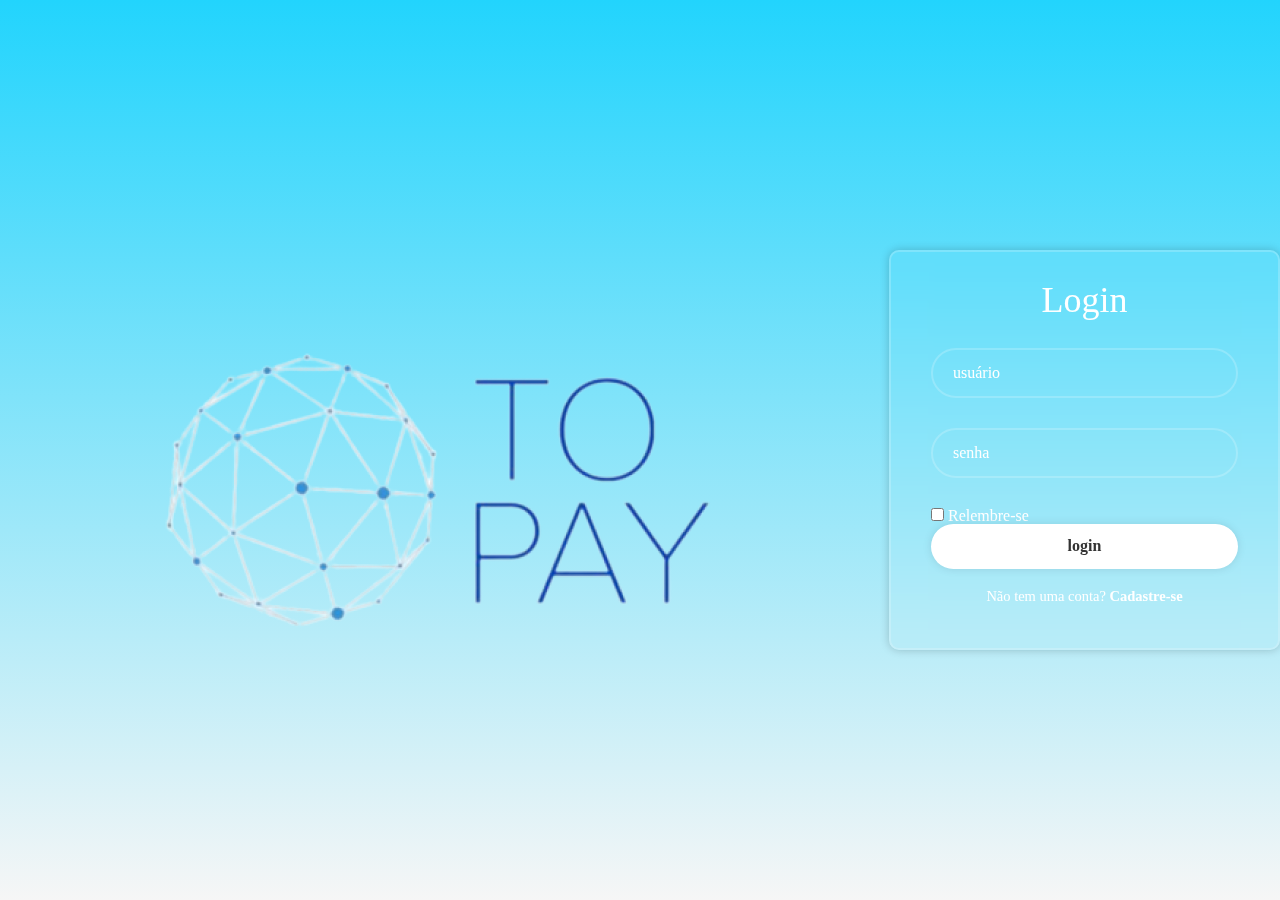
<file: index.html>
<!DOCTYPE html>
<html lang="pt-br">

<head>
    <meta charset="UTF-8">
    <meta http-equiv="X-UA-Compatible" content="IE=edge">
    <meta name="viewport" content="width=device-width, initial-scale=1.0">
    <title>TELA LOGIN ToPay RH</title>
    <link rel="stylesheet" href="./styles/login.css">
    <link rel="stylesheet" href="./styles/reset.css">
    
</head>

<body> 
    <img src="./Img/logotopay-preto.png" alt="ToPayRH" class="logo">
    <div class="wrapper">
        <form id="loginForm">
            <h1> Login </h1>
            <div class="input-box"> 
                <input type="text" placeholder="usuário" id="loginUsername" required>
                <i class='bx bxs-user'></i>
            </div>
            <div class="input-box">
                <input type="password" placeholder="senha" id="loginPassword" required>
                <i class='bx bxs-lock-alt'></i>
            </div>
            <div class="remember-forgot">
                <label><input type="checkbox"> Relembre-se </label>
                <a href="#"></a>
            </div>
            <button type="button" class="btn" onclick="loginUser()">login</button>
            <div class="register-link"> 
                <p>Não tem uma conta? <a href="./cadastro.html"> Cadastre-se </a></p>
            </div>
        </form>
    </div>

    <script src="./scripts/login.js"></script>
    <script src="./scripts/cadastro.js"></script>
</body>

</html>
</file>
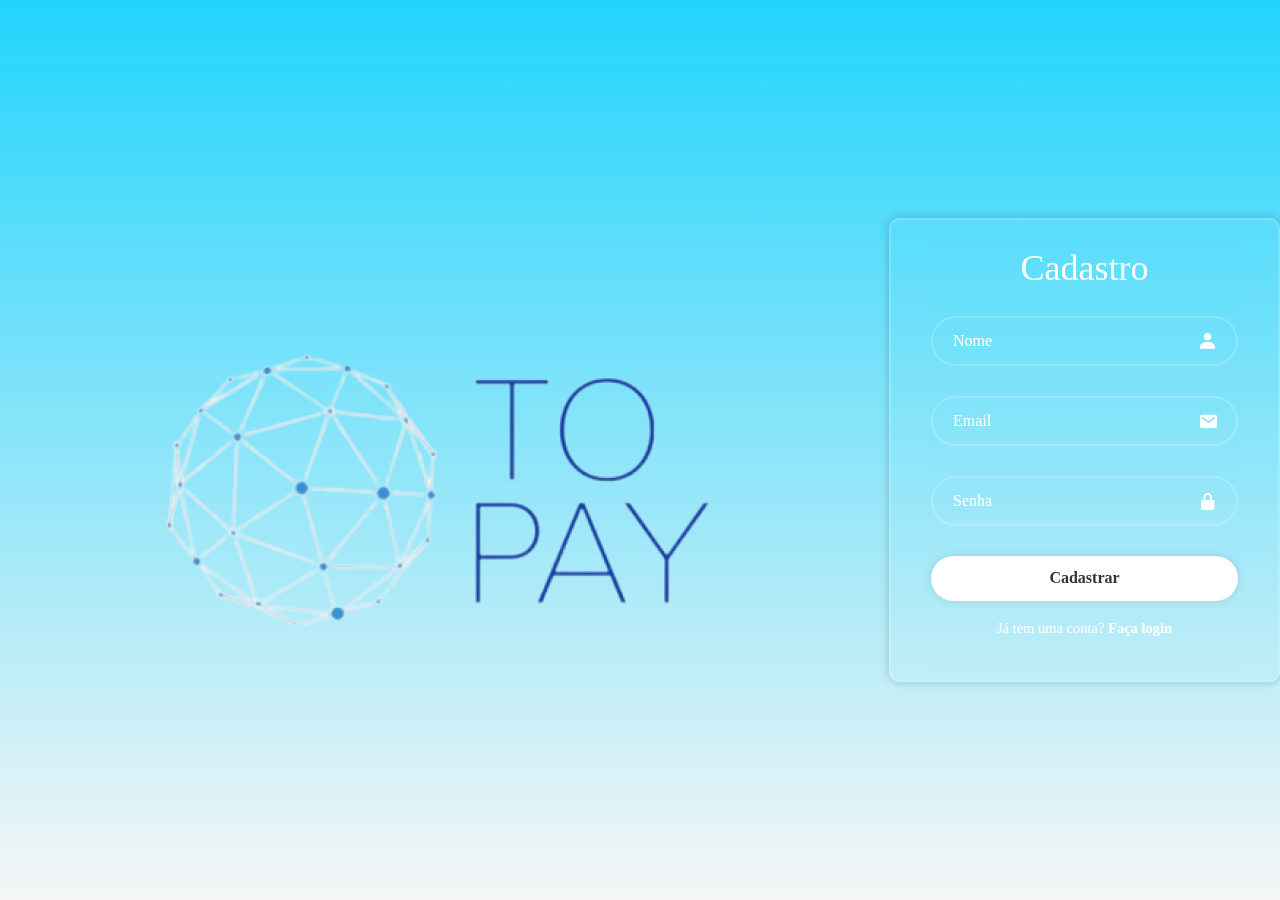
<file: cadastro.html>
<!DOCTYPE html>
<html lang="en">

<head>
    <meta charset="UTF-8">
    <meta http-equiv="X-UA-Compatible" content="IE=edge">
    <meta name="viewport" content="width=device-width, initial-scale=1.0">
    <title>TELA CADASTRO ToPay RH</title>
    <link rel="stylesheet" href="./styles/login.css">
    <link rel="stylesheet" href="./styles/reset.css">
    <link href='https://unpkg.com/boxicons@2.1.4/css/boxicons.min.css' rel='stylesheet'>
</head>

<body>
    <img src="./Img/logotopay-preto.png" alt="ToPayRH" class="logo">
    <div class="wrapper">
        <form id="registrationForm">
            <h1> Cadastro </h1>
            <div class="input-box">
                <input type="text" placeholder="Nome" id="username" required>
                <i class='bx bxs-user'></i>
            </div>
            <div class="input-box">
                <input type="text" placeholder="Email" id="email" required>
                <i class='bx bxs-envelope'></i>
            </div>
            <div class="input-box">
                <input type="password" placeholder="Senha" id="password" required>
                <i class='bx bxs-lock-alt'></i>
            </div>
            <button type="button" class="btn" onclick="registerUser()">Cadastrar</button>
            <div class="register-link">
                <p>Já tem uma conta? <a href="./index.html">Faça login</a></p>
            </div>
        </form>
    </div>

    <script src="./scripts/login.js"></script>
    <script src="./scripts/cadastro.js"></script>
</body>

</html>
</file>
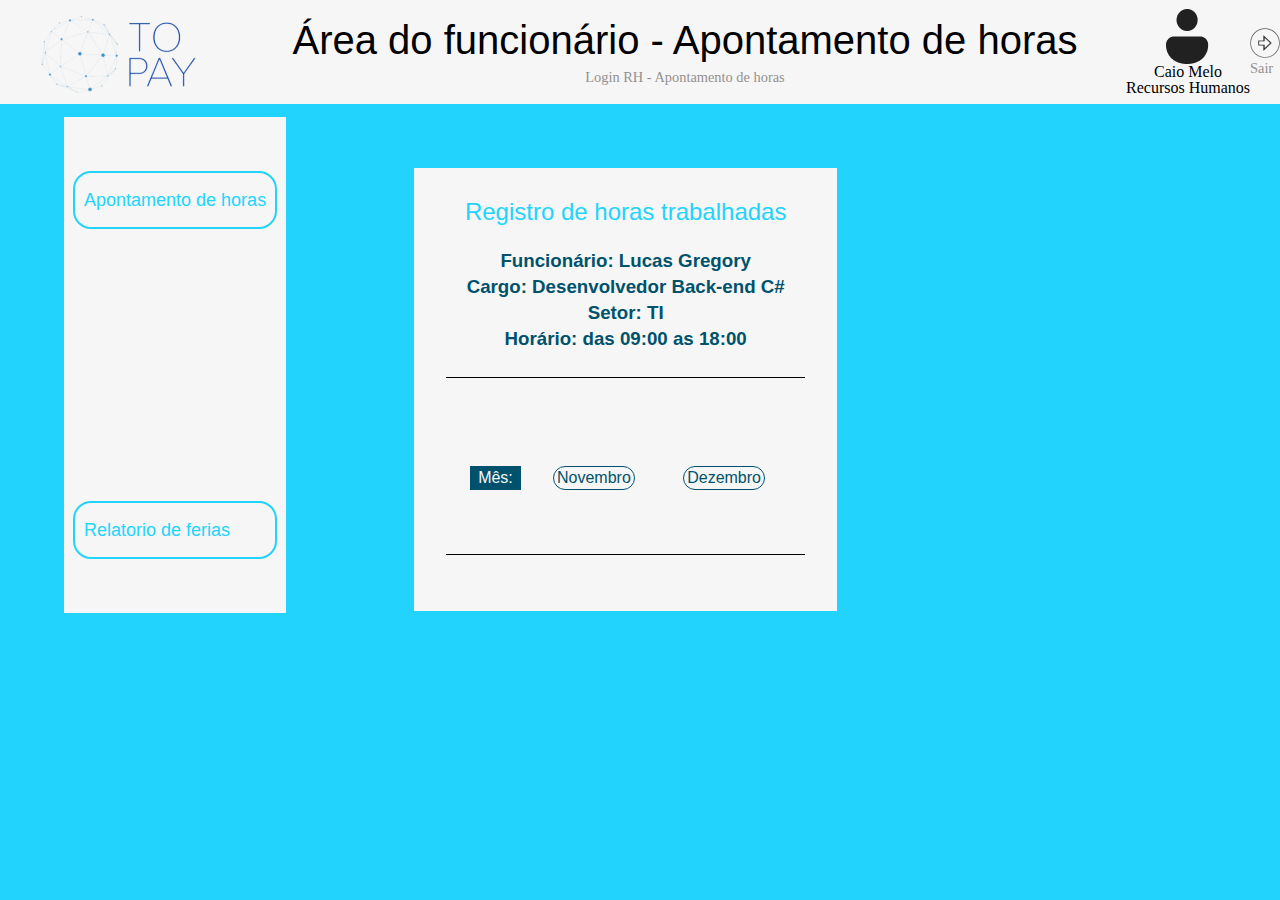
<file: horasLucas.html>
<!DOCTYPE html>
<html lang="pt-br">
<head>
    <meta charset="UTF-8">
    <meta http-equiv="X-UA-Compatible" content="IE=edge">
    <meta name="viewport" content="width=device-width, initial-scale=1.0">
    <title>TopayRH</title>
    <link rel="stylesheet" href="./styles/styles.css">
    <link rel="stylesheet" href="./styles/header.css">
    <link rel="stylesheet" href="./styles/horasmain.css">
    <link rel="stylesheet" href="./styles/reset.css">
</head>
<body>
    <header class="cabecalho">
            <img class="cabecalho__imagem" src="./Img/Logotopay.png">
            <div class="cabecalho__texto">
                <h1 class="cabecalho__texto-titulo">Área do funcionário - Apontamento de horas</h1>
                <p class="cabecalho__texto-paragrafo">Login RH - Apontamento de horas</p>
            </div>
            <div class="container__sair">
                <div class="cabecalho__usuario">
                    <img src="./Img/🦆 icon _Person_.png">
                    <h2 class="cabecalho__usuario-nome">Caio Melo</h2>
                    <p class="cabecalho__usuario-setor">Recursos Humanos</p>
                </div> 
                
                <div class="cabecalho__sair">
                    <a href="./index.html"><img src="./Img/icons8-esquerda-67 1.png"></a>
                    <p class="cabecalho__sair-paragrafo">Sair</p>
                </div>
            </div>       
    </header>

    <main class="main main-horas">
        
        <section class="section__links">
            <nav class="nav__links">
                <a href="./horasmain.html" class="nav__links__link">Apontamento de horas</a>
                <a href="./relatorioFerias.html" class="nav__links__link link__relatorio-ferias">Relatorio de ferias</a>
            </nav>
        </section>

        <section class="funcionalidades__horas">
            <h2 class="horas__titulo">Registro de horas trabalhadas</h2>
            <ul class="horas__funcionario">
                <li class="horas__descrição">
                    Funcionário: Lucas Gregory
                </li>
                <li class="horas__descrição">
                    Cargo: Desenvolvedor Back-end C#
                </li>
                <li class="horas__descrição">
                    Setor: TI
                </li>
                <li class="horas__descrição">
                    Horário: das 09:00 as 18:00
                </li>
            </ul>

            <div class="horas__funcionario">
                <ul class="horas__dados dados-lista">
                    <li class="dados__linha">Mês:</li>
                    <li class="dados__linha-mes">
                        <p class="dados__linha-link" id="btn__novembro">Novembro</p>
                    </li>
                    <li class="dados__linha-mes">
                        <p class="dados__linha-link" id="btn__dezembro">Dezembro</a>
                    </li>
                </ul>

                

                <ul class="horas__dados dados-lista hidden" id="semanas__novembro">
                    <li class="dados__linha">Semana</li>
                    <li class="dados__linha-semana">
                        <p class="dados__linha-link" id="semana1__novembro" data-contexto="botoes__semanas">06/10</p>
                    </li>
                    <li class="dados__linha-semana">
                        <p class="dados__linha-link" id="semana2__novembro" data-contexto="botoes__semanas">13/17</p>
                    </li>
                    <li>
                        <p class="dados__linha-link" id="semana3__novembro" data-contexto="botoes__semanas">20/24</p>
                    </li>
                    <li>
                        <p class="dados__linha-link" id="semana4__novembro" data-contexto="botoes__semanas">27/01</p>
                    </li>
                </ul>


                <ul class="horas__dados dados-lista hidden" id="semanas__dezembro">
                    <li class="dados__linha">Semana</li>
                    <li class="dados__linha-semana">
                        <p class="dados__linha-link" id="semana1__dezembro" data-contexto="botoes__semanas">04/08</p>
                    </li>
                    <li class="dados__linha-semana">
                        <p class="dados__linha-link" id="semana2__dezembro" data-contexto="botoes__semanas">11/15</p>
                    </li>
                    <li>
                        <p class="dados__linha-link" id="semana3__dezembro" data-contexto="botoes__semanas">18/22</p>
                    </li>
                    <li>
                        <p class="dados__linha-link" id="semana4__dezembro" data-contexto="botoes__semanas">25/29</a>
                    </li>
                </ul>

            </div>

            <section class="hidden" id="semana1__novembro" data-contexto="semanas">
                <div class="semana__listas">
                    <ul class="lista__dias">
                        <li class="lista__titulo">06/nov</li>
                        <li class="lista__titulo">Segunda-feira</li>
                        <li class="lista__item">09:00</li>
                        <li class="lista__item">12:30</li>
                        <li class="lista__item">13:30</li>
                        <li class="lista__item">18:00</li>
                    </ul>
                    <ul class="lista__dias">
                        <li class="lista__titulo">07/nov</li>
                        <li class="lista__titulo">Terça-feira</li>
                        <li class="lista__item">09:00</li>
                        <li class="lista__item">12:45</li>
                        <li class="lista__item">13:45</li>
                        <li class="lista__item">18:00</li>
                    </ul>
                    <ul class="lista__dias">
                        <li class="lista__titulo">08/nov</li>
                        <li class="lista__titulo">Quarta-feira</li>
                        <li class="lista__item">09:01</li>
                        <li class="lista__item">12:51</li>
                        <li class="lista__item">13:51</li>
                        <li class="lista__item">18:00</li>
                    </ul>
                    <ul class="lista__dias">
                        <li class="lista__titulo">09/nov</li>
                        <li class="lista__titulo">Quinta-feira</li>
                        <li class="lista__item">09:00</li>
                        <li class="lista__item">12:25</li>
                        <li class="lista__item">13:25</li>
                        <li class="lista__item">18:00</li>
                    </ul>
                    <ul class="lista__dias">
                        <li class="lista__titulo">10/nov</li>
                        <li class="lista__titulo">Sexta-feira</li>
                        <li class="lista__item">09:00</li>
                        <li class="lista__item">12:52</li>
                        <li class="lista__item">13:52</li>
                        <li class="lista__item">18:00</li>
                    </ul>
                </div>
            </section>

            <section class="hidden" id="semana2__novembro" data-contexto="semanas">
                
                <div class="semana__listas">
                    <ul class="lista__dias">
                        <li class="lista__titulo">13/nov</li>
                        <li class="lista__titulo">Segunda-feira</li>
                        <li class="lista__item">09:00</li>
                        <li class="lista__item">12:26</li>
                        <li class="lista__item">13:26</li>
                        <li class="lista__item">18:06</li>
                    </ul>
                    <ul class="lista__dias">
                        <li class="lista__titulo">14/nov</li>
                        <li class="lista__titulo">Terça-feira</li>
                        <li class="lista__item">09:02</li>
                        <li class="lista__item">12:40</li>
                        <li class="lista__item">13:40</li>
                        <li class="lista__item">18:00</li>
                    </ul>
                    <ul class="lista__dias">
                        <li class="lista__titulo">15/nov</li>
                        <li class="lista__titulo">Quarta-feira</li>
                        <li class="lista__item">Feriado</li>
                        <li class="lista__item">Feriado</li>
                        <li class="lista__item">Feriado</li>
                        <li class="lista__item">Feriado</li>
                    </ul>
                    <ul class="lista__dias">
                        <li class="lista__titulo">16/nov</li>
                        <li class="lista__titulo">Quinta-feira</li>
                        <li class="lista__item">09:00</li>
                        <li class="lista__item">12:12</li>
                        <li class="lista__item">13:12</li>
                        <li class="lista__item">18:00</li>
                    </ul>
                    <ul class="lista__dias">
                        <li class="lista__titulo">17/nov</li>
                        <li class="lista__titulo">Sexta-feira</li>
                        <li class="lista__item">09:00</li>
                        <li class="lista__item">12:39</li>
                        <li class="lista__item">13:39</li>
                        <li class="lista__item">18:00</li>
                    </ul>
                </div>
            </section>

            <section class="hidden" id="semana3__novembro" data-contexto="semanas">
                
                <div class="semana__listas">
                    <ul class="lista__dias">
                        <li class="lista__titulo">20/nov</li>
                        <li class="lista__titulo">Segunda-feira</li>
                        <li class="lista__item">Feriado</li>
                        <li class="lista__item">Feriado</li>
                        <li class="lista__item">Feriado</li>
                        <li class="lista__item">Feriado</li>
                    </ul>
                    <ul class="lista__dias">
                        <li class="lista__titulo">21/nov</li>
                        <li class="lista__titulo">Terça-feira</li>
                        <li class="lista__item">09:00</li>
                        <li class="lista__item">12:55</li>
                        <li class="lista__item">13:55</li>
                        <li class="lista__item">18:00</li>
                    </ul>
                    <ul class="lista__dias">
                        <li class="lista__titulo">22/nov</li>
                        <li class="lista__titulo">Quarta-feira</li>
                        <li class="lista__item">09:00</li>
                        <li class="lista__item">12:37</li>
                        <li class="lista__item">13:37</li>
                        <li class="lista__item">18:03</li>
                    </ul>
                    <ul class="lista__dias">
                        <li class="lista__titulo">23/nov</li>
                        <li class="lista__titulo">Quinta-feira</li>
                        <li class="lista__item">09:00</li>
                        <li class="lista__item">12:43</li>
                        <li class="lista__item">13:43</li>
                        <li class="lista__item">18:00</li>
                    </ul>
                    <ul class="lista__dias">
                        <li class="lista__titulo">24/nov</li>
                        <li class="lista__titulo">Sexta-feira</li>
                        <li class="lista__item">09:00</li>
                        <li class="lista__item">12:36</li>
                        <li class="lista__item">13:36</li>
                        <li class="lista__item">18:00</li>
                    </ul>
                </div>
            </section>

            <section class="hidden" id="semana4__novembro" data-contexto="semanas">
                
                <div class="semana__listas">
                    <ul class="lista__dias">
                        <li class="lista__titulo">27/nov</li>
                        <li class="lista__titulo">Segunda-feira</li>
                        <li class="lista__item">09:00</li>
                        <li class="lista__item">12:48</li>
                        <li class="lista__item">13:48</li>
                        <li class="lista__item">18:00</li>
                    </ul>
                    <ul class="lista__dias">
                        <li class="lista__titulo">28/nov</li>
                        <li class="lista__titulo">Terça-feira</li>
                        <li class="lista__item">09:00</li>
                        <li class="lista__item">12:31</li>
                        <li class="lista__item">13:31</li>
                        <li class="lista__item">18:00</li>
                    </ul>
                    <ul class="lista__dias">
                        <li class="lista__titulo">29/nov</li>
                        <li class="lista__titulo">Quarta-feira</li>
                        <li class="lista__item">09:00</li>
                        <li class="lista__item">12:59</li>
                        <li class="lista__item">13:59</li>
                        <li class="lista__item">18:00</li>
                    </ul>
                    <ul class="lista__dias">
                        <li class="lista__titulo">30/nov</li>
                        <li class="lista__titulo">Quinta-feira</li>
                        <li class="lista__item">09:00</li>
                        <li class="lista__item">12:49</li>
                        <li class="lista__item">13:49</li>
                        <li class="lista__item">18:00</li>
                    </ul>
                    <ul class="lista__dias">
                        <li class="lista__titulo">01/dez</li>
                        <li class="lista__titulo">Sexta-feira</li>
                        <li class="lista__item">09:00</li>
                        <li class="lista__item">12:45</li>
                        <li class="lista__item">13:45</li>
                        <li class="lista__item">18:00</li>
                    </ul>
                </div>
            </section>

            <section class="hidden" id="semana1__dezembro" data-contexto="semanas">
                <div class="semana__listas">
                    <ul class="lista__dias">
                        <li class="lista__titulo">04/dez</li>
                        <li class="lista__titulo">Segunda-feira</li>
                        <li class="lista__item">09:00</li>
                        <li class="lista__item">12:30</li>
                        <li class="lista__item">13:30</li>
                        <li class="lista__item">18:00</li>
                    </ul>
                    <ul class="lista__dias">
                        <li class="lista__titulo">05/dez</li>
                        <li class="lista__titulo">Terça-feira</li>
                        <li class="lista__item">09:00</li>
                        <li class="lista__item">12:30</li>
                        <li class="lista__item">13:31</li>
                        <li class="lista__item">18:00</li>
                    </ul>
                    <ul class="lista__dias">
                        <li class="lista__titulo">06/dez</li>
                        <li class="lista__titulo">Quarta-feira</li>
                        <li class="lista__item">09:00</li>
                        <li class="lista__item">12:41</li>
                        <li class="lista__item">13:41</li>
                        <li class="lista__item">18:00</li>
                    </ul>
                    <ul class="lista__dias">
                        <li class="lista__titulo">07/dez</li>
                        <li class="lista__titulo">Quinta-feira</li>
                        <li class="lista__item">09:00</li>
                        <li class="lista__item">12:57</li>
                        <li class="lista__item">13:57</li>
                        <li class="lista__item">18:00</li>
                    </ul>
                    <ul class="lista__dias">
                        <li class="lista__titulo">08/dez</li>
                        <li class="lista__titulo">Sexta-feira</li>
                        <li class="lista__item">09:00</li>
                        <li class="lista__item">12:33</li>
                        <li class="lista__item">13:33</li>
                        <li class="lista__item">18:00</li>
                    </ul>
                </div>
            </section>

            <section class="hidden" id="semana2__dezembro" data-contexto="semanas">
                <div class="semana__listas">
                    <ul class="lista__dias">
                        <li class="lista__titulo">11/dez</li>
                        <li class="lista__titulo">Segunda-feira</li>
                        <li class="lista__item">09:00</li>
                        <li class="lista__item">13:01</li>
                        <li class="lista__item">14:01</li>
                        <li class="lista__item">18:00</li>
                    </ul>
                    <ul class="lista__dias">
                        <li class="lista__titulo">12/dez</li>
                        <li class="lista__titulo">Terça-feira</li>
                        <li class="lista__item">09:00</li>
                        <li class="lista__item">12:57</li>
                        <li class="lista__item">13:57</li>
                        <li class="lista__item">18:00</li>
                    </ul>
                    <ul class="lista__dias">
                        <li class="lista__titulo">13/dez</li>
                        <li class="lista__titulo">Quarta-feira</li>
                        <li class="lista__item">09:10</li>
                        <li class="lista__item">12:46</li>
                        <li class="lista__item">13:46</li>
                        <li class="lista__item">18:00</li>
                    </ul>
                    <ul class="lista__dias">
                        <li class="lista__titulo">14/dez</li>
                        <li class="lista__titulo">Quinta-feira</li>
                        <li class="lista__item">09:00</li>
                        <li class="lista__item">12:50</li>
                        <li class="lista__item">13:50</li>
                        <li class="lista__item">18:00</li>
                    </ul>
                    <ul class="lista__dias">
                        <li class="lista__titulo">15/dez</li>
                        <li class="lista__titulo">Sexta-feira</li>
                        <li class="lista__item">09:00</li>
                        <li class="lista__item">12:31</li>
                        <li class="lista__item">13:31</li>
                        <li class="lista__item">18:00</li>
                    </ul>
                </div>
            </section>

            <section class="hidden" id="semana3__dezembro" data-contexto="semanas">
                <div class="semana__listas">
                    <ul class="lista__dias">
                        <li class="lista__titulo">18/dez</li>
                        <li class="lista__titulo">Segunda-feira</li>
                        <li class="lista__item">09:00</li>
                        <li class="lista__item">12:32</li>
                        <li class="lista__item">13:32</li>
                        <li class="lista__item">18:00</li>
                    </ul>
                    <ul class="lista__dias">
                        <li class="lista__titulo">19/dez</li>
                        <li class="lista__titulo">Terça-feira</li>
                        <li class="lista__item">09:00</li>
                        <li class="lista__item">12:39</li>
                        <li class="lista__item">13:39</li>
                        <li class="lista__item">18:00</li>
                    </ul>
                    <ul class="lista__dias">
                        <li class="lista__titulo">20/dez</li>
                        <li class="lista__titulo">Quarta-feira</li>
                        <li class="lista__item">09:00</li>
                        <li class="lista__item">12:35</li>
                        <li class="lista__item">13:35</li>
                        <li class="lista__item">18:00</li>
                    </ul>
                    <ul class="lista__dias">
                        <li class="lista__titulo">21/dez</li>
                        <li class="lista__titulo">Quinta-feira</li>
                        <li class="lista__item">09:00</li>
                        <li class="lista__item">12:39</li>
                        <li class="lista__item">13:39</li>
                        <li class="lista__item">18:00</li>
                    </ul>
                    <ul class="lista__dias">
                        <li class="lista__titulo">22/dez</li>
                        <li class="lista__titulo">Sexta-feira</li>
                        <li class="lista__item">09:00</li>
                        <li class="lista__item">12:36</li>
                        <li class="lista__item">13:36</li>
                        <li class="lista__item">18:00</li>
                    </ul>
                </div>
            </section>

            <section class="hidden" id="semana4__dezembro" data-contexto="semanas">
                <div class="semana__listas">
                    <ul class="lista__dias">
                        <li class="lista__titulo">25/dez</li>
                        <li class="lista__titulo">Segunda-feira</li>
                        <li class="lista__item">Feriado</li>
                        <li class="lista__item">Feriado</li>
                        <li class="lista__item">Feriado</li>
                        <li class="lista__item">Feriado</li>
                    </ul>
                    <ul class="lista__dias">
                        <li class="lista__titulo">26/dez</li>
                        <li class="lista__titulo">Terça-feira</li>
                        <li class="lista__item">09:00</li>
                        <li class="lista__item">12:32</li>
                        <li class="lista__item">13:32</li>
                        <li class="lista__item">18:00</li>
                    </ul>
                    <ul class="lista__dias">
                        <li class="lista__titulo">27/dez</li>
                        <li class="lista__titulo">Quarta-feira</li>
                        <li class="lista__item">09:00</li>
                        <li class="lista__item">12:57</li>
                        <li class="lista__item">13:57</li>
                        <li class="lista__item">18:00</li>
                    </ul>
                    <ul class="lista__dias">
                        <li class="lista__titulo">28/dez</li>
                        <li class="lista__titulo">Quinta-feira</li>
                        <li class="lista__item">09:00</li>
                        <li class="lista__item">12:46</li>
                        <li class="lista__item">13:46</li>
                        <li class="lista__item">18:00</li>
                    </ul>
                    <ul class="lista__dias">
                        <li class="lista__titulo">29/dez</li>
                        <li class="lista__titulo">Sexta-feira</li>
                        <li class="lista__item">09:00</li>
                        <li class="lista__item">12:45</li>
                        <li class="lista__item">13:45</li>
                        <li class="lista__item">18:00</li>
                    </ul>
                </div>
            </section>
            
        </section>

        
    </main>

    <footer>

    </footer>


    <script src="./scripts/horasmain.js"></script>
</body>
</html>
</file>
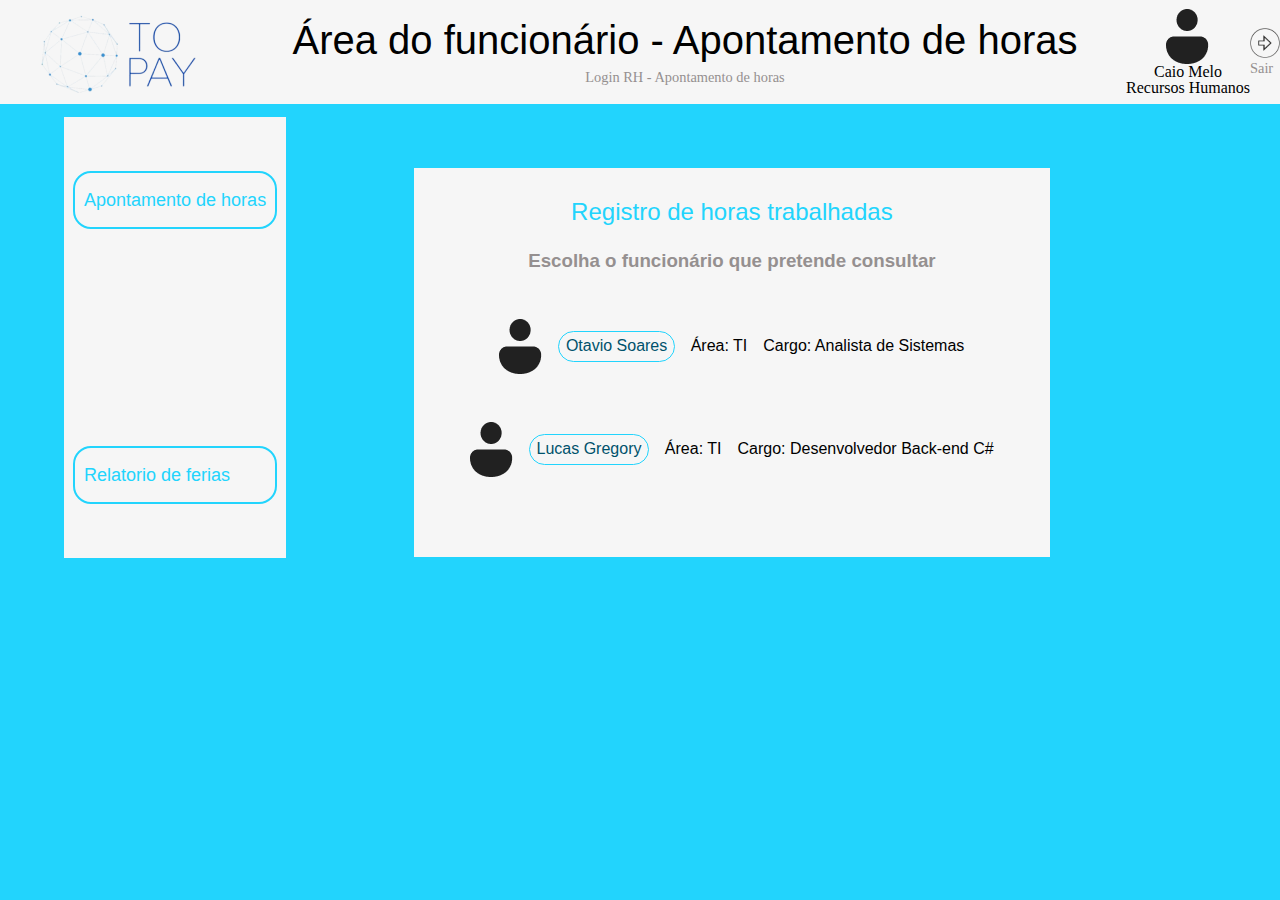
<file: horasmain.html>
<!DOCTYPE html>
<html lang="pt-br">
<head>
    <meta charset="UTF-8">
    <meta http-equiv="X-UA-Compatible" content="IE=edge">
    <meta name="viewport" content="width=device-width, initial-scale=1.0">
    <title>TopayRH</title>
    <link rel="stylesheet" href="./styles/styles.css">
    <link rel="stylesheet" href="./styles/header.css">
    <link rel="stylesheet" href="./styles/horasmain.css">
    <link rel="stylesheet" href="./styles/reset.css">
</head>
<body>
    <header class="cabecalho">
            <img class="cabecalho__imagem" src="./Img/Logotopay.png">
            <div class="cabecalho__texto">
                <h1 class="cabecalho__texto-titulo">Área do funcionário - Apontamento de horas</h1>
                <p class="cabecalho__texto-paragrafo">Login RH - Apontamento de horas</p>
            </div>
            <div class="container__sair">
                <div class="cabecalho__usuario">
                    <img src="./Img/🦆 icon _Person_.png">
                    <h2 class="cabecalho__usuario-nome">Caio Melo</h2>
                    <p class="cabecalho__usuario-setor">Recursos Humanos</p>
                </div> 
                
                <div class="cabecalho__sair">
                    <a href="./index.html"><img src="./Img/icons8-esquerda-67 1.png"></a>
                    <p class="cabecalho__sair-paragrafo">Sair</p>
                </div>
            </div>       
    </header>

    <main class="main main-horas">
        
        <section class="section__links">
            <nav class="nav__links">
                <a href="./horasmain.html" class="nav__links__link">Apontamento de horas</a>
                <a href="./relatorioFerias.html" class="nav__links__link link__relatorio-ferias">Relatorio de ferias</a>
            </nav>
        </section>

        <section class="funcionalidades__horas horas__main">
            <h2 class="horas__titulo">Registro de horas trabalhadas</h2>
            <h3 class="horas__titulo-secundario">Escolha o funcionário que pretende consultar</h3>
            <div class="horas__dados">
                <div class="horas__dados dados-lista">
                    <img src="./Img/🦆 icon _Person_.png">
                    <a class="horas__main-link" href="./horasOtavio.html">Otavio Soares</a>
                    <h3 class="horas__otavio-novembro-descrição">Área: TI</h3>
                    <h3 class="horas__otavio-novembro-descrição">Cargo: Analista de Sistemas</h3>
                </div>

                <div class="horas__dados dados-lista">
                    <img src="./Img/🦆 icon _Person_.png">
                    <a class="horas__main-link" href="./horasLucas.html">Lucas Gregory</a>
                    <h3 class="horas__otavio-novembro-descrição">Área: TI</h3>
                    <h3 class="horas__otavio-novembro-descrição">Cargo: Desenvolvedor Back-end C#</h3>
                </div>

            </div>
        </section>
    </main>
    <footer>

    </footer>
</body>
</html>
</file>
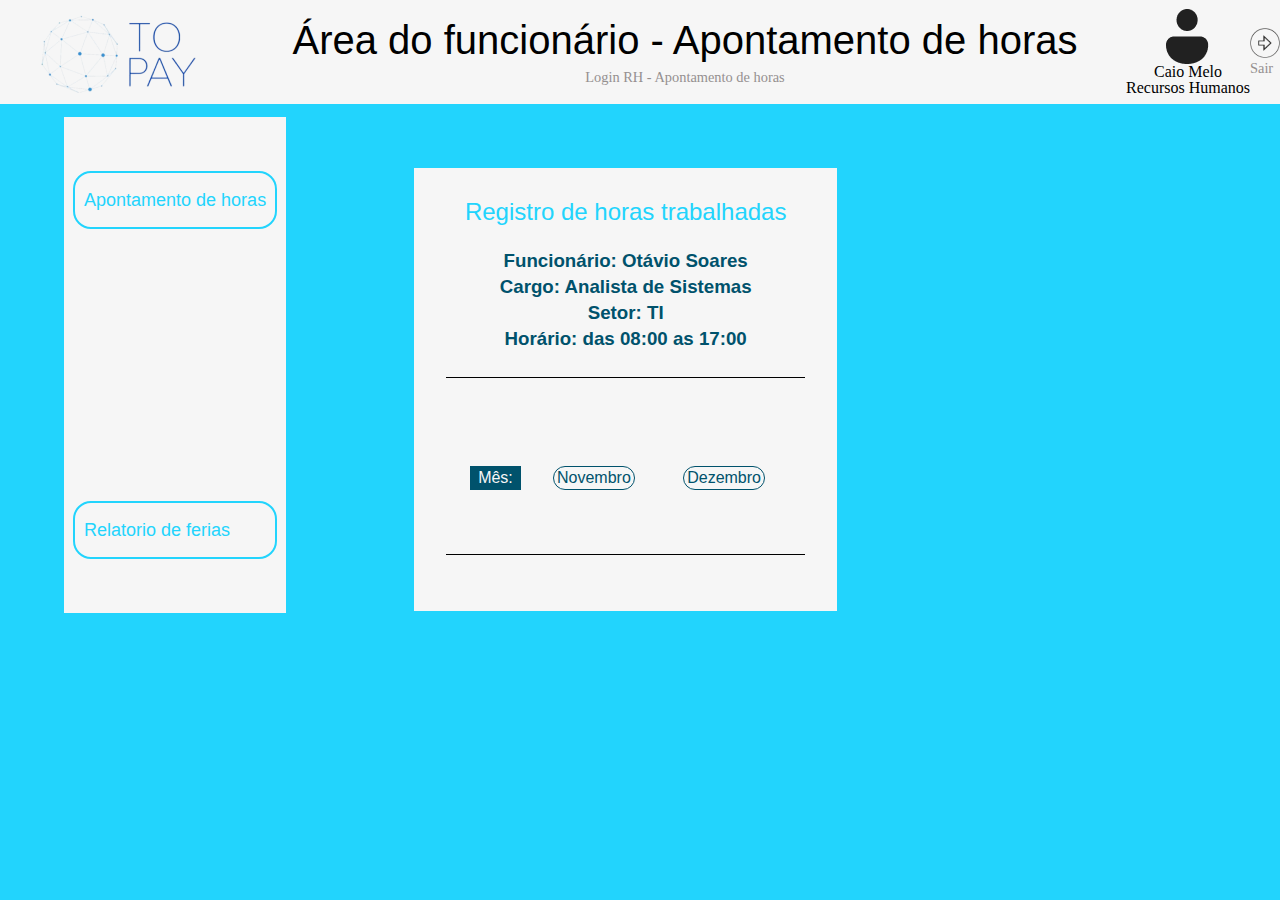
<file: horasOtavio.html>
<!DOCTYPE html>
<html lang="pt-br">
<head>
    <meta charset="UTF-8">
    <meta http-equiv="X-UA-Compatible" content="IE=edge">
    <meta name="viewport" content="width=device-width, initial-scale=1.0">
    <title>TopayRH</title>
    <link rel="stylesheet" href="./styles/styles.css">
    <link rel="stylesheet" href="./styles/header.css">
    <link rel="stylesheet" href="./styles/horasmain.css">
    <link rel="stylesheet" href="./styles/reset.css">
</head>
<body>
    <header class="cabecalho">
            <img class="cabecalho__imagem" src="./Img/Logotopay.png">
            <div class="cabecalho__texto">
                <h1 class="cabecalho__texto-titulo">Área do funcionário - Apontamento de horas</h1>
                <p class="cabecalho__texto-paragrafo">Login RH - Apontamento de horas</p>
            </div>
            <div class="container__sair">
                <div class="cabecalho__usuario">
                    <img src="./Img/🦆 icon _Person_.png">
                    <h2 class="cabecalho__usuario-nome">Caio Melo</h2>
                    <p class="cabecalho__usuario-setor">Recursos Humanos</p>
                </div> 
                
                <div class="cabecalho__sair">
                    <a href="./index.html"><img src="./Img/icons8-esquerda-67 1.png"></a>
                    <p class="cabecalho__sair-paragrafo">Sair</p>
                </div>
            </div>       
    </header>

    <main class="main main-horas">
        
        <section class="section__links">
            <nav class="nav__links">
                <a href="./horasmain.html" class="nav__links__link">Apontamento de horas</a>
                <a href="./relatorioFerias.html" class="nav__links__link link__relatorio-ferias">Relatorio de ferias</a>
            </nav>
        </section>

        <section class="funcionalidades__horas">
            <h2 class="horas__titulo">Registro de horas trabalhadas</h2>
            <ul class="horas__funcionario">
                <li class="horas__descrição">
                    Funcionário: Otávio Soares
                </li>
                <li class="horas__descrição">
                    Cargo: Analista de Sistemas
                </li>
                <li class="horas__descrição">
                    Setor: TI
                </li>
                <li class="horas__descrição">
                    Horário: das 08:00 as 17:00
                </li>
            </ul>

            <div class="horas__funcionario">
                <ul class="horas__dados dados-lista">
                    <li class="dados__linha">Mês:</li>
                    <li class="dados__linha-mes">
                        <p class="dados__linha-link" id="btn__novembro">Novembro</p>
                    </li>
                    <li class="dados__linha-mes">
                        <p class="dados__linha-link" id="btn__dezembro">Dezembro</p>
                    </li>
                </ul>


                

                <ul class="horas__dados dados-lista hidden" id="semanas__novembro">
                    <li class="dados__linha">Semana</li>
                    <li class="dados__linha-semana">
                        <p class="dados__linha-link" id="semana1__novembro" data-contexto="botoes__semanas">06/10</p>  
                    </li>
                    <li class="dados__linha-semana">
                        <p class="dados__linha-link" id="semana2__novembro" data-contexto="botoes__semanas">13/17</p>
                    </li>
                    <li>
                        <p class="dados__linha-link" id="semana3__novembro" data-contexto="botoes__semanas">20/24</p>
                    </li>
                    <li>
                        <p class="dados__linha-link" id="semana4__novembro" data-contexto="botoes__semanas">27/01</p>
                    </li>
                </ul>

                <ul class="horas__dados dados-lista hidden" id="semanas__dezembro">
                    <li class="dados__linha">Semana</li>
                    <li class="dados__linha-semana">
                        <p class="dados__linha-link" id="semana1__dezembro" data-contexto="botoes__semanas">04/08</p>
                    </li>
                    <li class="dados__linha-semana">
                        <p class="dados__linha-link" id="semana2__dezembro" data-contexto="botoes__semanas">11/15</p>
                    </li>
                    <li>
                        <p class="dados__linha-link" id="semana3__dezembro" data-contexto="botoes__semanas">18/22</p>
                    </li>
                    <li>
                        <p class="dados__linha-link" id="semana4__dezembro" data-contexto="botoes__semanas">25/29</p>
                    </li>
                </ul>
            </div>

            <section class="semana__1 hidden" id="semana1__novembro" data-contexto="semanas">
                <div class="semana__listas">
                    <ul class="lista__dias">
                        <li class="lista__titulo">06/nov</li>
                        <li class="lista__titulo">Segunda-feira</li>
                        <li class="lista__item">08:00</li>
                        <li class="lista__item">12:00</li>
                        <li class="lista__item">13:00</li>
                        <li class="lista__item">17:00</li>
                    </ul>
                    <ul class="lista__dias">
                        <li class="lista__titulo">07/nov</li>
                        <li class="lista__titulo">Terça-feira</li>
                        <li class="lista__item">08:00</li>
                        <li class="lista__item">12:30</li>
                        <li class="lista__item">13:30</li>
                        <li class="lista__item">17:05</li>
                    </ul>
                    <ul class="lista__dias">
                        <li class="lista__titulo">08/nov</li>
                        <li class="lista__titulo">Quarta-feira</li>
                        <li class="lista__item">08:02</li>
                        <li class="lista__item">12:15</li>
                        <li class="lista__item">13:10</li>
                        <li class="lista__item">17:00</li>
                    </ul>
                    <ul class="lista__dias">
                        <li class="lista__titulo">09/nov</li>
                        <li class="lista__titulo">Quinta-feira</li>
                        <li class="lista__item">08:00</li>
                        <li class="lista__item">12:10</li>
                        <li class="lista__item">13:10</li>
                        <li class="lista__item">17:00</li>
                    </ul>
                    <ul class="lista__dias">
                        <li class="lista__titulo">10/nov</li>
                        <li class="lista__titulo">Sexta-feira</li>
                        <li class="lista__item">08:00</li>
                        <li class="lista__item">12:05</li>
                        <li class="lista__item">13:04</li>
                        <li class="lista__item">17:00</li>
                    </ul>
                </div>
            </section>

            <section class="semana__2 hidden" id="semana2__novembro" data-contexto="semanas">
                <div class="semana__listas">
                    <ul class="lista__dias">
                        <li class="lista__titulo">13/nov</li>
                        <li class="lista__titulo">Segunda-feira</li>
                        <li class="lista__item">08:00</li>
                        <li class="lista__item">12:03</li>
                        <li class="lista__item">13:03</li>
                        <li class="lista__item">17:00</li>
                    </ul>
                    <ul class="lista__dias">
                        <li class="lista__titulo">14/nov</li>
                        <li class="lista__titulo">Terça-feira</li>
                        <li class="lista__item">08:02</li>
                        <li class="lista__item">12:00</li>
                        <li class="lista__item">13:00</li>
                        <li class="lista__item">17:00</li>
                    </ul>
                    <ul class="lista__dias">
                        <li class="lista__titulo">15/nov</li>
                        <li class="lista__titulo">Quarta-feira</li>
                        <li class="lista__item">Feriado</li>
                        <li class="lista__item">Feriado</li>
                        <li class="lista__item">Feriado</li>
                        <li class="lista__item">Feriado</li>
                    </ul>
                    <ul class="lista__dias">
                        <li class="lista__titulo">16/nov</li>
                        <li class="lista__titulo">Quinta-feira</li>
                        <li class="lista__item">08:00</li>
                        <li class="lista__item">12:12</li>
                        <li class="lista__item">13:12</li>
                        <li class="lista__item">17:00</li>
                    </ul>
                    <ul class="lista__dias">
                        <li class="lista__titulo">17/nov</li>
                        <li class="lista__titulo">Sexta-feira</li>
                        <li class="lista__item">08:00</li>
                        <li class="lista__item">12:00</li>
                        <li class="lista__item">13:00</li>
                        <li class="lista__item">17:00</li>
                    </ul>
                </div>
            </section>

            <section class="semana__3 hidden" id="semana3__novembro" data-contexto="semanas">
                
                <div class="semana__listas">
                    <ul class="lista__dias">
                        <li class="lista__titulo">20/nov</li>
                        <li class="lista__titulo">Segunda-feira</li>
                        <li class="lista__item">Feriado</li>
                        <li class="lista__item">Feriado</li>
                        <li class="lista__item">Feriado</li>
                        <li class="lista__item">Feriado</li>
                    </ul>
                    <ul class="lista__dias">
                        <li class="lista__titulo">21/nov</li>
                        <li class="lista__titulo">Terça-feira</li>
                        <li class="lista__item">08:05</li>
                        <li class="lista__item">12:05</li>
                        <li class="lista__item">13:05</li>
                        <li class="lista__item">17:00</li>
                    </ul>
                    <ul class="lista__dias">
                        <li class="lista__titulo">22/nov</li>
                        <li class="lista__titulo">Quarta-feira</li>
                        <li class="lista__item">08:00</li>
                        <li class="lista__item">12:37</li>
                        <li class="lista__item">13:37</li>
                        <li class="lista__item">17:00</li>
                    </ul>
                    <ul class="lista__dias">
                        <li class="lista__titulo">23/nov</li>
                        <li class="lista__titulo">Quinta-feira</li>
                        <li class="lista__item">08:00</li>
                        <li class="lista__item">12:00</li>
                        <li class="lista__item">13:00</li>
                        <li class="lista__item">17:03</li>
                    </ul>
                    <ul class="lista__dias">
                        <li class="lista__titulo">24/nov</li>
                        <li class="lista__titulo">Sexta-feira</li>
                        <li class="lista__item">08:00</li>
                        <li class="lista__item">12:05</li>
                        <li class="lista__item">13:06</li>
                        <li class="lista__item">17:00</li>
                    </ul>
                </div>
            </section>

            <section class="semana__4 hidden" id="semana4__novembro" data-contexto="semanas">
                
                <div class="semana__listas">
                    <ul class="lista__dias">
                        <li class="lista__titulo">27/nov</li>
                        <li class="lista__titulo">Segunda-feira</li>
                        <li class="lista__item">08:00</li>
                        <li class="lista__item">12:08</li>
                        <li class="lista__item">13:08</li>
                        <li class="lista__item">17:00</li>
                    </ul>
                    <ul class="lista__dias">
                        <li class="lista__titulo">28/nov</li>
                        <li class="lista__titulo">Terça-feira</li>
                        <li class="lista__item">08:00</li>
                        <li class="lista__item">12:21</li>
                        <li class="lista__item">13:21</li>
                        <li class="lista__item">17:00</li>
                    </ul>
                    <ul class="lista__dias">
                        <li class="lista__titulo">29/nov</li>
                        <li class="lista__titulo">Quarta-feira</li>
                        <li class="lista__item">08:00</li>
                        <li class="lista__item">12:03</li>
                        <li class="lista__item">13:02</li>
                        <li class="lista__item">17:00</li>
                    </ul>
                    <ul class="lista__dias">
                        <li class="lista__titulo">30/nov</li>
                        <li class="lista__titulo">Quinta-feira</li>
                        <li class="lista__item">08:00</li>
                        <li class="lista__item">12:19</li>
                        <li class="lista__item">13:19</li>
                        <li class="lista__item">17:00</li>
                    </ul>
                    <ul class="lista__dias">
                        <li class="lista__titulo">01/dez</li>
                        <li class="lista__titulo">Sexta-feira</li>
                        <li class="lista__item">08:00</li>
                        <li class="lista__item">12:45</li>
                        <li class="lista__item">13:45</li>
                        <li class="lista__item">17:00</li>
                    </ul>
                </div>
            </section>

            

            <section class="semana__1 hidden" id="semana1__dezembro" data-contexto="semanas">
                <div class="semana__listas">
                    <ul class="lista__dias">
                        <li class="lista__titulo">04/dez</li>
                        <li class="lista__titulo">Segunda-feira</li>
                        <li class="lista__item">08:00</li>
                        <li class="lista__item">12:00</li>
                        <li class="lista__item">13:00</li>
                        <li class="lista__item">17:00</li>
                    </ul>
                    <ul class="lista__dias">
                        <li class="lista__titulo">05/dez</li>
                        <li class="lista__titulo">Terça-feira</li>
                        <li class="lista__item">08:00</li>
                        <li class="lista__item">12:30</li>
                        <li class="lista__item">13:31</li>
                        <li class="lista__item">17:00</li>
                    </ul>
                    <ul class="lista__dias">
                        <li class="lista__titulo">06/dez</li>
                        <li class="lista__titulo">Quarta-feira</li>
                        <li class="lista__item">08:00</li>
                        <li class="lista__item">12:11</li>
                        <li class="lista__item">13:11</li>
                        <li class="lista__item">17:01</li>
                    </ul>
                    <ul class="lista__dias">
                        <li class="lista__titulo">07/dez</li>
                        <li class="lista__titulo">Quinta-feira</li>
                        <li class="lista__item">08:00</li>
                        <li class="lista__item">12:07</li>
                        <li class="lista__item">13:07</li>
                        <li class="lista__item">17:00</li>
                    </ul>
                    <ul class="lista__dias">
                        <li class="lista__titulo">08/dez</li>
                        <li class="lista__titulo">Sexta-feira</li>
                        <li class="lista__item">08:00</li>
                        <li class="lista__item">12:00</li>
                        <li class="lista__item">13:00</li>
                        <li class="lista__item">17:00</li>
                    </ul>
                </div>
            </section>

            <section class="semana__2 hidden" id="semana2__dezembro" data-contexto="semanas">
                <div class="semana__listas">
                    <ul class="lista__dias">
                        <li class="lista__titulo">11/dez</li>
                        <li class="lista__titulo">Segunda-feira</li>
                        <li class="lista__item">08:00</li>
                        <li class="lista__item">12:01</li>
                        <li class="lista__item">13:01</li>
                        <li class="lista__item">17:01</li>
                    </ul>
                    <ul class="lista__dias">
                        <li class="lista__titulo">12/dez</li>
                        <li class="lista__titulo">Terça-feira</li>
                        <li class="lista__item">08:00</li>
                        <li class="lista__item">12:37</li>
                        <li class="lista__item">13:37</li>
                        <li class="lista__item">17:05</li>
                    </ul>
                    <ul class="lista__dias">
                        <li class="lista__titulo">13/dez</li>
                        <li class="lista__titulo">Quarta-feira</li>
                        <li class="lista__item">08:01</li>
                        <li class="lista__item">12:16</li>
                        <li class="lista__item">13:16</li>
                        <li class="lista__item">17:00</li>
                    </ul>
                    <ul class="lista__dias">
                        <li class="lista__titulo">14/dez</li>
                        <li class="lista__titulo">Quinta-feira</li>
                        <li class="lista__item">08:00</li>
                        <li class="lista__item">12:00</li>
                        <li class="lista__item">13:00</li>
                        <li class="lista__item">17:00</li>
                    </ul>
                    <ul class="lista__dias">
                        <li class="lista__titulo">15/dez</li>
                        <li class="lista__titulo">Sexta-feira</li>
                        <li class="lista__item">08:00</li>
                        <li class="lista__item">12:00</li>
                        <li class="lista__item">13:01</li>
                        <li class="lista__item">17:00</li>
                    </ul>
                </div>
            </section>

            <section class="semana__3 hidden" id="semana3__dezembro" data-contexto="semanas">
                <div class="semana__listas">
                    <ul class="lista__dias">
                        <li class="lista__titulo">18/dez</li>
                        <li class="lista__titulo">Segunda-feira</li>
                        <li class="lista__item">08:00</li>
                        <li class="lista__item">12:02</li>
                        <li class="lista__item">13:03</li>
                        <li class="lista__item">17:00</li>
                    </ul>
                    <ul class="lista__dias">
                        <li class="lista__titulo">19/dez</li>
                        <li class="lista__titulo">Terça-feira</li>
                        <li class="lista__item">08:00</li>
                        <li class="lista__item">12:09</li>
                        <li class="lista__item">13:09</li>
                        <li class="lista__item">17:00</li>
                    </ul>
                    <ul class="lista__dias">
                        <li class="lista__titulo">20/dez</li>
                        <li class="lista__titulo">Quarta-feira</li>
                        <li class="lista__item">08:00</li>
                        <li class="lista__item">12:15</li>
                        <li class="lista__item">13:14</li>
                        <li class="lista__item">17:00</li>
                    </ul>
                    <ul class="lista__dias">
                        <li class="lista__titulo">21/dez</li>
                        <li class="lista__titulo">Quinta-feira</li>
                        <li class="lista__item">08:00</li>
                        <li class="lista__item">12:00</li>
                        <li class="lista__item">13:00</li>
                        <li class="lista__item">17:00</li>
                    </ul>
                    <ul class="lista__dias">
                        <li class="lista__titulo">22/dez</li>
                        <li class="lista__titulo">Sexta-feira</li>
                        <li class="lista__item">08:00</li>
                        <li class="lista__item">12:00</li>
                        <li class="lista__item">13:00</li>
                        <li class="lista__item">17:00</li>
                    </ul>
                </div>
            </section>

            <section class="semana__4 hidden" id="semana4__dezembro" data-contexto="semanas">
                <div class="semana__listas">
                    <ul class="lista__dias">
                        <li class="lista__titulo">25/dez</li>
                        <li class="lista__titulo">Segunda-feira</li>
                        <li class="lista__item">Feriado</li>
                        <li class="lista__item">Feriado</li>
                        <li class="lista__item">Feriado</li>
                        <li class="lista__item">Feriado</li>
                    </ul>
                    <ul class="lista__dias">
                        <li class="lista__titulo">26/dez</li>
                        <li class="lista__titulo">Terça-feira</li>
                        <li class="lista__item">08:00</li>
                        <li class="lista__item">12:22</li>
                        <li class="lista__item">13:23</li>
                        <li class="lista__item">17:00</li>
                    </ul>
                    <ul class="lista__dias">
                        <li class="lista__titulo">27/dez</li>
                        <li class="lista__titulo">Quarta-feira</li>
                        <li class="lista__item">08:01</li>
                        <li class="lista__item">12:17</li>
                        <li class="lista__item">13:17</li>
                        <li class="lista__item">17:00</li>
                    </ul>
                    <ul class="lista__dias">
                        <li class="lista__titulo">28/dez</li>
                        <li class="lista__titulo">Quinta-feira</li>
                        <li class="lista__item">08:00</li>
                        <li class="lista__item">12:01</li>
                        <li class="lista__item">13:00</li>
                        <li class="lista__item">17:00</li>
                    </ul>
                    <ul class="lista__dias">
                        <li class="lista__titulo">29/dez</li>
                        <li class="lista__titulo">Sexta-feira</li>
                        <li class="lista__item">08:00</li>
                        <li class="lista__item">12:40</li>
                        <li class="lista__item">13:40</li>
                        <li class="lista__item">17:00</li>
                    </ul>
                </div>
            </section>
                            
        </section>
        
    </main>

    <footer>

    </footer>

    <script src="./scripts/horasmain.js"></script>
</body>
</html>
</file>
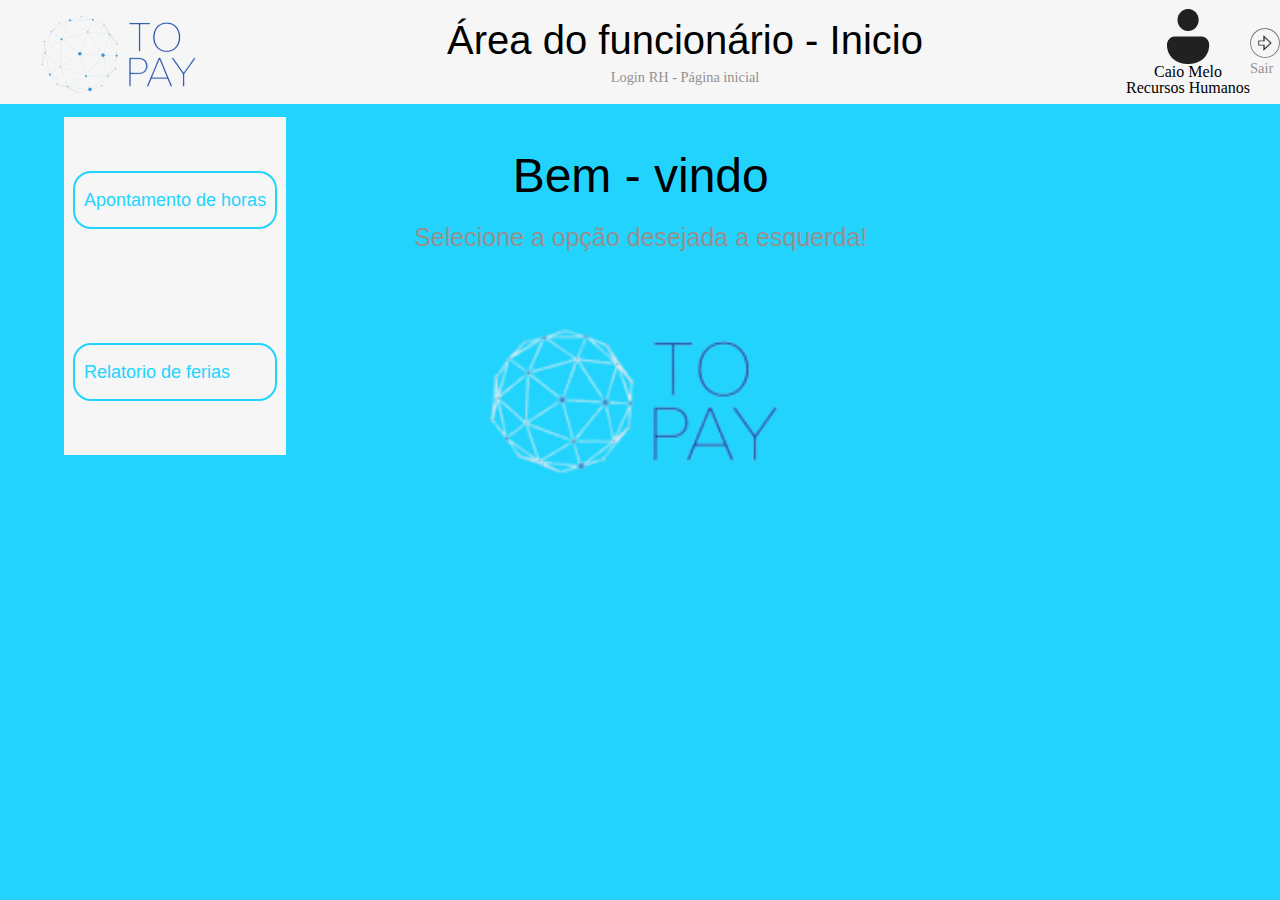
<file: paginainicial.html>
<!DOCTYPE html>
<html lang="pt-br">
<head>
    <meta charset="UTF-8">
    <meta http-equiv="X-UA-Compatible" content="IE=edge">
    <meta name="viewport" content="width=device-width, initial-scale=1.0">
    <title>TopayRH</title>
    <link rel="stylesheet" href="./styles/styles.css">
    <link rel="stylesheet" href="./styles/header.css">
    <link rel="stylesheet" href="./styles/reset.css">
</head>
<body>
    <header class="cabecalho">
            <img class="cabecalho__imagem" src="./Img/Logotopay.png">
            <div class="cabecalho__texto">
                <h1 class="cabecalho__texto-titulo">Área do funcionário - Inicio</h1>
                <p class="cabecalho__texto-paragrafo">Login RH - Página inicial</p>
            </div>

            <div class="container__sair">
                <div class="cabecalho__usuario">
                    <img src="./Img/🦆 icon _Person_.png">
                    <h2 class="cabecalho__usuario-nome">Caio Melo</h2>
                    <p class="cabecalho__usuario-setor">Recursos Humanos</p>
                </div> 
                
                <div class="cabecalho__sair">
                    <a href="./index.html"><img src="./Img/icons8-esquerda-67 1.png"></a>
                    <p class="cabecalho__sair-paragrafo">Sair</p>
                </div>
            </div>

    </header>

    <main class="main">
        
        <section class="section__links">
            <nav class="nav__links">
                <a href="./horasmain.html" class="nav__links__link">Apontamento de horas</a>
                <a href="./relatorioFerias.html" class="nav__links__link link__relatorio-ferias">Relatorio de ferias</a>
            </nav>
        </section>

        <section class="funcionalidades">
            <div class="funcionalidades__titulos">
                <h1 class="funcionalidades__titulo1">Bem - vindo</h1>
                <h2 class="funcionalidades__titulo2">Selecione a opção desejada a esquerda!</h2>
            </div>
            
            <img class="funcionalidades__logo" src="./Img/Logotopay.png">
            
        </section>

        
    </main>

    <footer>

    </footer>
</body>
</html>
</file>
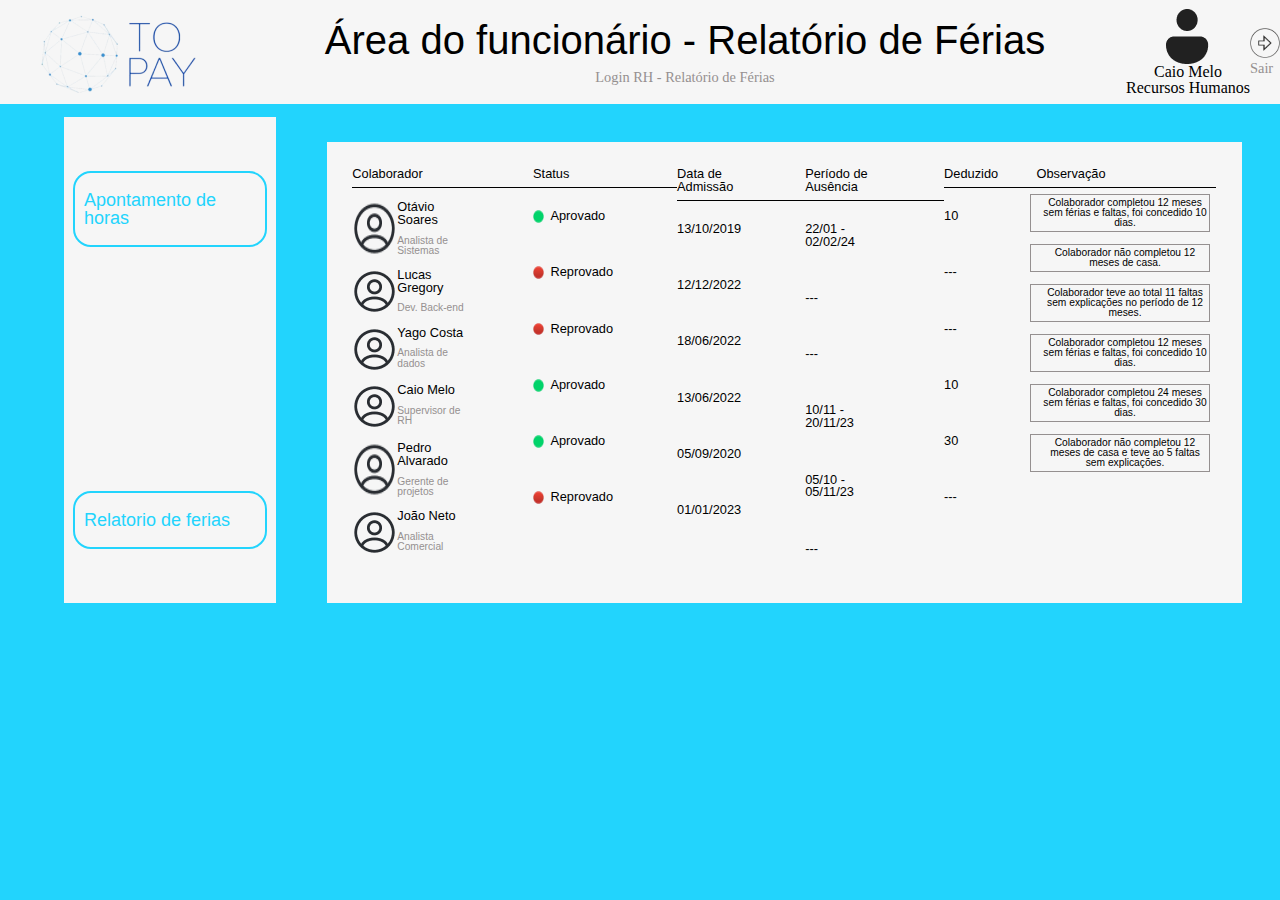
<file: relatorioFerias.html>
<!DOCTYPE html>
<html lang="pt-br">
<head>
    <meta charset="UTF-8">
    <meta http-equiv="X-UA-Compatible" content="IE=edge">
    <meta name="viewport" content="width=device-width, initial-scale=1.0">
    <title>TopayRH</title>
    <link rel="stylesheet" href="./styles/styles.css">
    <link rel="stylesheet" href="./styles/header.css">
    <link rel="stylesheet" href="./styles/horasmain.css">
    <link rel="stylesheet" href="./styles/ferias.css">
    <link rel="stylesheet" href="./styles/reset.css">
</head>
<body>
    <header class="cabecalho">
            <img class="cabecalho__imagem" src="./Img/Logotopay.png">
            <div class="cabecalho__texto">
                <h1 class="cabecalho__texto-titulo">Área do funcionário - Relatório de Férias</h1>
                <p class="cabecalho__texto-paragrafo">Login RH - Relatório de Férias</p>
            </div>
            <div class="container__sair">
                <div class="cabecalho__usuario">
                    <img src="./Img/🦆 icon _Person_.png">
                    <h2 class="cabecalho__usuario-nome">Caio Melo</h2>
                    <p class="cabecalho__usuario-setor">Recursos Humanos</p>
                </div> 
                
                <div class="cabecalho__sair">
                    <a href="./index.html"><img src="./Img/icons8-esquerda-67 1.png"></a>
                    <p class="cabecalho__sair-paragrafo">Sair</p>
                </div>
            </div>       
    </header>

    <main class="main main__ferias">
        
        <section class="section__links">
            <nav class="nav__links">
                <a href="./horasmain.html" class="nav__links__link">Apontamento de horas</a>
                <a href="./relatorioFerias.html" class="nav__links__link">Relatorio de ferias</a>
            </nav>
        </section>

        <section class="ferias">
            <div class="ferias__linhas">

                <p class="ferias__linhas-paragrafos">Colaborador</p>

                <div class="ferias__linhas-infos">
                    <img class="ferias__linhas-imgperfil" src="./Img/perfilperfil 5.png">
                    <ul class="ferias__linhas-funcionario">
                        <li class="ferias__linhas-nome">Otávio Soares</li>
                        <li class="ferias__linhas-cargo">Analista de Sistemas</li>
                    </ul>
                </div>

                <div class="ferias__linhas-infos">
                    <img class="ferias__linhas-imgperfil" src="./Img/perfilperfil 5.png">
                    <ul class="ferias__linhas-funcionario">
                        <li class="ferias__linhas-nome">Lucas Gregory</li>
                        <li class="ferias__linhas-cargo">Dev. Back-end</li>
                    </ul>
                </div>

                <div class="ferias__linhas-infos">
                    <img class="ferias__linhas-imgperfil" src="./Img/perfilperfil 5.png">
                    <ul class="ferias__linhas-funcionario">
                        <li class="ferias__linhas-nome">Yago Costa</li>
                        <li class="ferias__linhas-cargo">Analista de dados</li>
                    </ul>
                </div>

                <div class="ferias__linhas-infos">
                    <img class="ferias__linhas-imgperfil" src="./Img/perfilperfil 5.png">
                    <ul class="ferias__linhas-funcionario">
                        <li class="ferias__linhas-nome">Caio Melo</li>
                        <li class="ferias__linhas-cargo">Supervisor de RH</li>
                    </ul>
                </div>

                <div class="ferias__linhas-infos">
                    <img class="ferias__linhas-imgperfil" src="./Img/perfilperfil 5.png">
                    <ul class="ferias__linhas-funcionario">
                        <li class="ferias__linhas-nome">Pedro Alvarado</li>
                        <li class="ferias__linhas-cargo">Gerente de projetos</li>
                    </ul>
                </div>

                <div class="ferias__linhas-infos">
                    <img class="ferias__linhas-imgperfil" src="./Img/perfilperfil 5.png">
                    <ul class="ferias__linhas-funcionario">
                        <li class="ferias__linhas-nome">João Neto</li>
                        <li class="ferias__linhas-cargo">Analista Comercial</li>
                    </ul>
                </div>
                
                
            </div>

            <div class="ferias__linhas linhas__1">

                <p class="ferias__linhas-paragrafos">Status</p>

                <div class="ferias__linhas-infos status">
                    <img class="ferias__linhas-img" src="./Img/bolinhaverde 1.png">
                    <p class="ferias__linhas-paragrafo-secundario">Aprovado</p>
                </div>

                <div class="ferias__linhas-infos status">
                    <img class="ferias__linhas-img" src="./Img/bolinhavermelha 1.png">
                    <p class="ferias__linhas-paragrafo-secundario">Reprovado</p>
                </div>

                <div class="ferias__linhas-infos status">
                    <img class="ferias__linhas-img" src="./Img/bolinhavermelha 1.png">
                    <p class="ferias__linhas-paragrafo-secundario">Reprovado</p>
                </div>

                <div class="ferias__linhas-infos status">
                    <img class="ferias__linhas-img" src="./Img/bolinhaverde 1.png">
                    <p class="ferias__linhas-paragrafo-secundario">Aprovado</p>
                </div>

                <div class="ferias__linhas-infos status">
                    <img class="ferias__linhas-img" src="./Img/bolinhaverde 1.png">
                    <p class="ferias__linhas-paragrafo-secundario">Aprovado</p>
                </div>

                <div class="ferias__linhas-infos status">
                    <img class="ferias__linhas-img" src="./Img/bolinhavermelha 1.png">
                    <p class="ferias__linhas-paragrafo-secundario">Reprovado</p>
                </div>
                         
            </div>
                
            <div class="ferias__linhas linhas__2">

                <p class="ferias__linhas-paragrafos">Data de Admissão</p>

                <p class="ferias__linhas-infos admissao">13/10/2019</p>

                <p class="ferias__linhas-infos admissao">12/12/2022</p>

                <p class="ferias__linhas-infos admissao">18/06/2022</p>

                <p class="ferias__linhas-infos admissao">13/06/2022</p>

                <p class="ferias__linhas-infos admissao">05/09/2020</p>

                <p class="ferias__linhas-infos admissao">01/01/2023</p>

            </div>

            <div class="ferias__linhas linhas__3">

                <p class="ferias__linhas-paragrafos">Período de Ausência</p>

                <p class="ferias__linhas-infos ausencia">22/01 - 02/02/24</p>

                <p class="ferias__linhas-infos ausencia">---</p>

                <p class="ferias__linhas-infos ausencia">---</p>

                <p class="ferias__linhas-infos ausencia">10/11 - 20/11/23</p>

                <p class="ferias__linhas-infos ausencia">05/10 - 05/11/23</p>

                <p class="ferias__linhas-infos ausencia">---</p>

            </div>

            <div class="ferias__linhas linhas__3">

                <p class="ferias__linhas-paragrafos">Deduzido</p>

                <p class="ferias__linhas-infos deduzido">10</p>

                <p class="ferias__linhas-infos deduzido">---</p>

                <p class="ferias__linhas-infos deduzido">---</p>

                <p class="ferias__linhas-infos deduzido">10</p>

                <p class="ferias__linhas-infos deduzido">30</p>

                <p class="ferias__linhas-infos deduzido">---</p>

            </div>

            <div class="ferias__linhas linhas__4">

                <p class="ferias__linhas-paragrafos observacao">Observação</p>

                <p class="ferias__observacao">Colaborador completou 12 meses sem férias e faltas, foi concedido 10 dias.</p>

                <p class="ferias__observacao">Colaborador não completou 12 meses de casa.</p>

                <p class="ferias__observacao">Colaborador teve ao total 11 faltas sem explicações no período de 12 meses.</p>

                <p class="ferias__observacao">Colaborador completou 12 meses sem férias e faltas, foi concedido 10 dias.</p>

                <p class="ferias__observacao">Colaborador completou 24 meses sem férias e faltas, foi concedido 30 dias.</p>

                <p class="ferias__observacao">Colaborador não completou 12 meses de casa e teve ao 5 faltas sem explicações.</p>

            </div>




        </section>
    </main>
    <footer>

    </footer>
</body>
</html>
</file>
<file: styles/login.css>
* {
    margin: 0;
    padding: 0;
    box-sizing: border-box;
    font-family: "popins", sans-serif;
}

body {
    display: flex;
    justify-content: center;
    align-items: center;
    min-height: 100vh;
    background: linear-gradient(to bottom, #22D4Fd, #f6f6f6);
    background-size: cover;
    background-position: center;
}

.wrapper {
    position: relative;
    width: 420px;
    background: transparent;
    border: 2px solid rgba(255, 255, 255, .2);
    backdrop-filter: blur(20px);
    box-shadow: 0 0 10px rgba(0, 0, 0, .2);
    color: white;
    border-radius: 10px;
    padding: 30px 40px;
}

.wrapper h1 {
    font-size: 36px;
    text-align: center;
}

.wrapper .input-box {
    position: relative;
    width: 100%;
    height: 50px;
    margin: 30px 0;
}

.input-box input {
    width: 100%;
    height: 100%;
    background: transparent;
    border: none;
    outline: none;
    border: 2px solid rgba(255, 255, 255, .2);
    border-radius: 40px;
    font-size: 16px;
    color: white;
    padding: 20px 45px 20px 20px;
}

.input-box input::placeholder {
    color: white;
}

.input-box i {
    position: absolute;
    right: 20px;
    top: 50%;
    transform: translateY(-50%);
    font-size: 20px;
}

.wrapper .btn {
    width: 100%;
    height: 45px;
    background: white;
    border: none;
    outline: none;
    border-radius: 40px;
    box-shadow: 0 0 10px rgba(0, 0, 0, .1);
    cursor: pointer;
    font-size: 16px;
    color: #333;
    font-weight: 600;
}

.register-link {
    font-size: 14.5px;
    text-align: center;
    margin: 20px 0 15px;
}

.register-link p a {
    color: white;
    text-decoration: none;
    font-weight: 600;
}

.register-link p a:hover {
    text-decoration: underline;
}

.logo {
    margin-right: 100px;
}

@media screen and (max-width: 600px){
    body {
        display: flex;
        flex-direction: column-reverse;
        
        align-items: center;
        justify-content: center;
    }

    .wrapper {
        width: 250px
    }

    .logo {
        width: 350px;
        margin: 0;
        margin-right: 1em;
    }
}
</file>
<file: styles/styles.css>
:root {
    --cor-primaria: #22D4FD;
    --cor-secundaria: #F6F6F6;
    --cor-terciaria: #000000;
    --cinza-claro: #959090;
    --azul-escuro: #00526C;
    --fonte-primaria: 'Krona One', sans-serif;
    --fonte-secundaria: 'Montserrat', sans-serif;
}

* {
    margin: 0;
    padding: 0;
}

body {
    height: 100vh;
    box-sizing: border-box;
    background-color: var(--cor-primaria);
}


.main {
    display: flex;
    justify-content:  center;
    justify-content: flex-start;
    gap: 10%;
}

.section__links {
    display: flex;
    background-color: var(--cor-secundaria);
    margin: 1% 0% 3% 5%;
    
}

.nav__links {
    display: flex;
    flex-direction: column;
    justify-content: center;
    justify-content: space-between;
}

.nav__links__link {
    font-family: var(--fonte-secundaria);
    font-size: 18px;
    color: var(--cor-primaria);
    background-color: var(--cor-secundaria);
    border: 2px solid var(--cor-primaria);
    padding: 1em 0.5em;
    border-radius: 1em;
    margin: 3em 0.5em;
    text-decoration: none;

}

.nav__links__link:hover {
    background-color: var(--cor-primaria);
    color: var(--cor-secundaria);
}

.funcionalidades {
    display: flex;
    flex-direction: column;
    justify-content: flex-start;
    gap: 50px;
    padding: 0%;
       
}

.funcionalidades__titulos {
    padding-top: 3em;
    display: flex;
    flex-direction: column;
    justify-content: flex-start;
    background-color: var(--cor-primaria);
    text-align: center;
    
}

.funcionalidades__titulo1 {
    font-family: var(--fonte-primaria);
    font-size: 48px;
    color: var(--cor-terciaria);

}

.funcionalidades__titulo2 {
    padding-top: 1em;
    font-family: var(--fonte-secundaria);
    font-size: 25px;
    color: var(--cinza-claro);
}



.funcionalidades__logo {
    width: 100%;
    
}

@media screen and (max-width: 600px) {
    .main {
        flex-direction: column-reverse;
    }

    .funcionalidades__titulo2 {
        display: none;
    }

    .section__links {
        margin: 2em;
        align-items: center;
        justify-content: center;
    }

    .link__relatorio-ferias {
        display: none;
    }
}

@media screen and (min-width: 1400px) {
    .main {
        gap: 20%
    }

    
}
</file>
<file: styles/header.css>
.cabecalho  {
    display: flex;
    background-color: var(--cor-secundaria);
    justify-content: space-between;
    align-items: center;
}

.cabecalho__texto {
    display: flex;
    align-items: center;
    flex-direction: column;
}

.cabecalho__texto-titulo {
    font-family: var(--fonte-primaria);
    color: var(--cor-terciaria);
    font-size: 2.5rem;
    padding-bottom: 0.25em;
}

.cabecalho__texto-paragrafo {
    font-size: 0.9rem;
    color: var(--cinza-claro);
}

.cabecalho__usuario {
    display: flex;
    align-items: center;
    flex-direction: column;
    
}

.container__sair {
    display: flex;
    align-items: center;
}

.cabecalho__sair-paragrafo {
    color: var(--cinza-claro);
    font-size: 0.9em;
}

@media screen and (max-width: 600px) {
    .cabecalho__imagem {
        display: none;
    }
    .cabecalho__texto-titulo {
        display: none;
    }

    .cabecalho__texto-paragrafo {
        display: none;
    }

    .container__sair {
        width: 100vh;
        justify-content: space-between;
    }

    .cabecalho__usuario {
        padding: 0 3em;
    }

    .cabecalho__sair {
        padding: 0 1em;
    }

    
}
</file>
<file: styles/horasmain.css>
.main-horas {
    gap: 10%;
}

.funcionalidades__horas {
    margin-top: 4em;
    margin-bottom: 2.5em;
    padding: 2em 0.5em;
    background-color: var(--cor-secundaria);
    text-align: center;
    font-family: var(--fonte-primaria);
    display: flex;
    flex-direction: column;
}

.horas__titulo {
    color: var(--cor-primaria);
    font-family: var(--fonte-primaria);
    font-size: 1.5em;
}

.horas__titulo-secundario {
    padding-top: 1.5em;
    font-size: 1.17em;
    color: var(--cinza-claro);
    font-weight: 600;
}

.horas__funcionario {
    list-style-type: none;
    display: flex;
    flex-direction: column;
    margin: 1.5em;
    padding-bottom: 1.5em;
    border-bottom: 0.10em solid var(--cor-terciaria);
}

.horas__descrição {
    color: var(--azul-escuro);
    font-size: 1.17em;
    font-weight: 600;
    margin: 0.20em;
}

.horas__titulo-mes {
    color: var(--cinza-claro);
    font-size: 1em;
    font-weight: 600;
    margin-top: 1.5em;
}

.horas__dados, .dados-lista {
    display: flex;
    padding: 1.5em;
    justify-content: center;
    align-items: center;
}

.horas__dados {
    display: flex;
    flex-direction: column;
    list-style-type: none;
}

.dados-lista {
    display: flex;
    flex-direction: row;
    gap: 1em;
}

.horas__main-link {
    text-decoration: none;
    color: var(--azul-escuro);
    border: 0.10em solid var(--cor-primaria);
    border-radius: 1em;
    padding: 0.40em;
}

.horas__main-link:hover {
    background-color: var(--cor-primaria);
    color: var(--cor-secundaria);
}

.dados__linha {
    padding: 0.25em 0.5em;
    list-style-type: none;
    background-color: var(--azul-escuro);
    color: var(--cor-secundaria);
    
}

.semana__listas {
    display: flex;
    align-items: center;
    justify-content: center;
    
}

.lista__titulo, .lista__item {
    list-style-type: none;
}

.lista__titulo {
    margin-right: 1em;
}

.lista__item {
    margin: 1em;
    border: 0.05em solid var(--cor-primaria);
    border-radius: 0.50em;
}

.dados__linha-link {
    text-decoration: none;
    color: var(--azul-escuro);
    margin: 1em;
    padding: 0.20em;
    border: 0.05em solid var(--azul-escuro);
    list-style-type: none;
    border-radius: 7em;
    cursor: pointer;
}

.dados__linha-link:hover {
    color: var(--cor-secundaria);
    background-color: var(--azul-escuro);
}

.hidden {
    display: none;
}

@media screen and (max-width: 600px) {
    .funcionalidades__horas {
        margin: 0.5em
    }

    .semana__listas {
        font-size: 0.9em;
    }

    .dados__linha-link {
        font-size: 0.8em;
        margin: 0.7em
    }

}

@media screen and (min-width: 1400px) {
    .main-horas {
        gap: 15%
    }

    .funcionalidades__horas {
        padding: 2em 5em;
    }

    
}
</file>
<file: styles/ferias.css>
.main__ferias {
    gap: 1%;
}

.ferias {
    background-color: var(--cor-secundaria);
    font-family: var(--fonte-primaria);
    font-size: 0.8em;
    color: var(--cor-terciaria);
    margin: 3em;
    padding: 2em;
    display: flex;
    width: auto;
    
}

.ferias__linhas {
    display: flex;
    flex-direction: column;
}

.linhas__titulos {
    align-items: center;
    justify-content: space-between;
    justify-content: center;
    width: 100vh;
}

.ferias__linhas-paragrafos {
    padding-bottom: 0.5em;
    padding-right: 2em;
    border-bottom: 0.10em solid var(--cor-terciaria);
}

.ferias__linhas-infos {
    display: flex;
    padding-right: 5em;
    padding-top: 1em;

}

.ferias__linhas-img {
    padding-right: 0.5em;
}

.status {
    padding: 1.7em 0;
    padding-right: 5em;
}

.admissao {
    padding: 1.7em 0;
    padding-right: 5em;
}

.ausencia {
    padding: 1.7em 0;
    padding-right: 5em;
}

.deduzido {
    padding: 1.7em 0;
    padding-right: 5em;
}

.observacao {
    padding-left: 1em;
}

.ferias__linhas-funcionario {
    list-style-type: none;
}

.ferias__linhas-nome {
    padding-bottom: 0.7em;
}

.ferias__linhas-cargo {
    font-size: 0.8em;
    color: var(--cinza-claro);
}

.ferias__observacao {
    align-items: center;
    border: 0.10em solid var(--cinza-claro);
    margin: 0.6em;
    font-size: 0.8em;
    text-align: center;
    word-break: break-word;
    width: 20vh;
    padding: 0.25em 0;
    padding-left: 1em;
}

@media screen and (min-width: 1400px) {

    .main__ferias {
        gap: 10%;
    }


}
</file>
